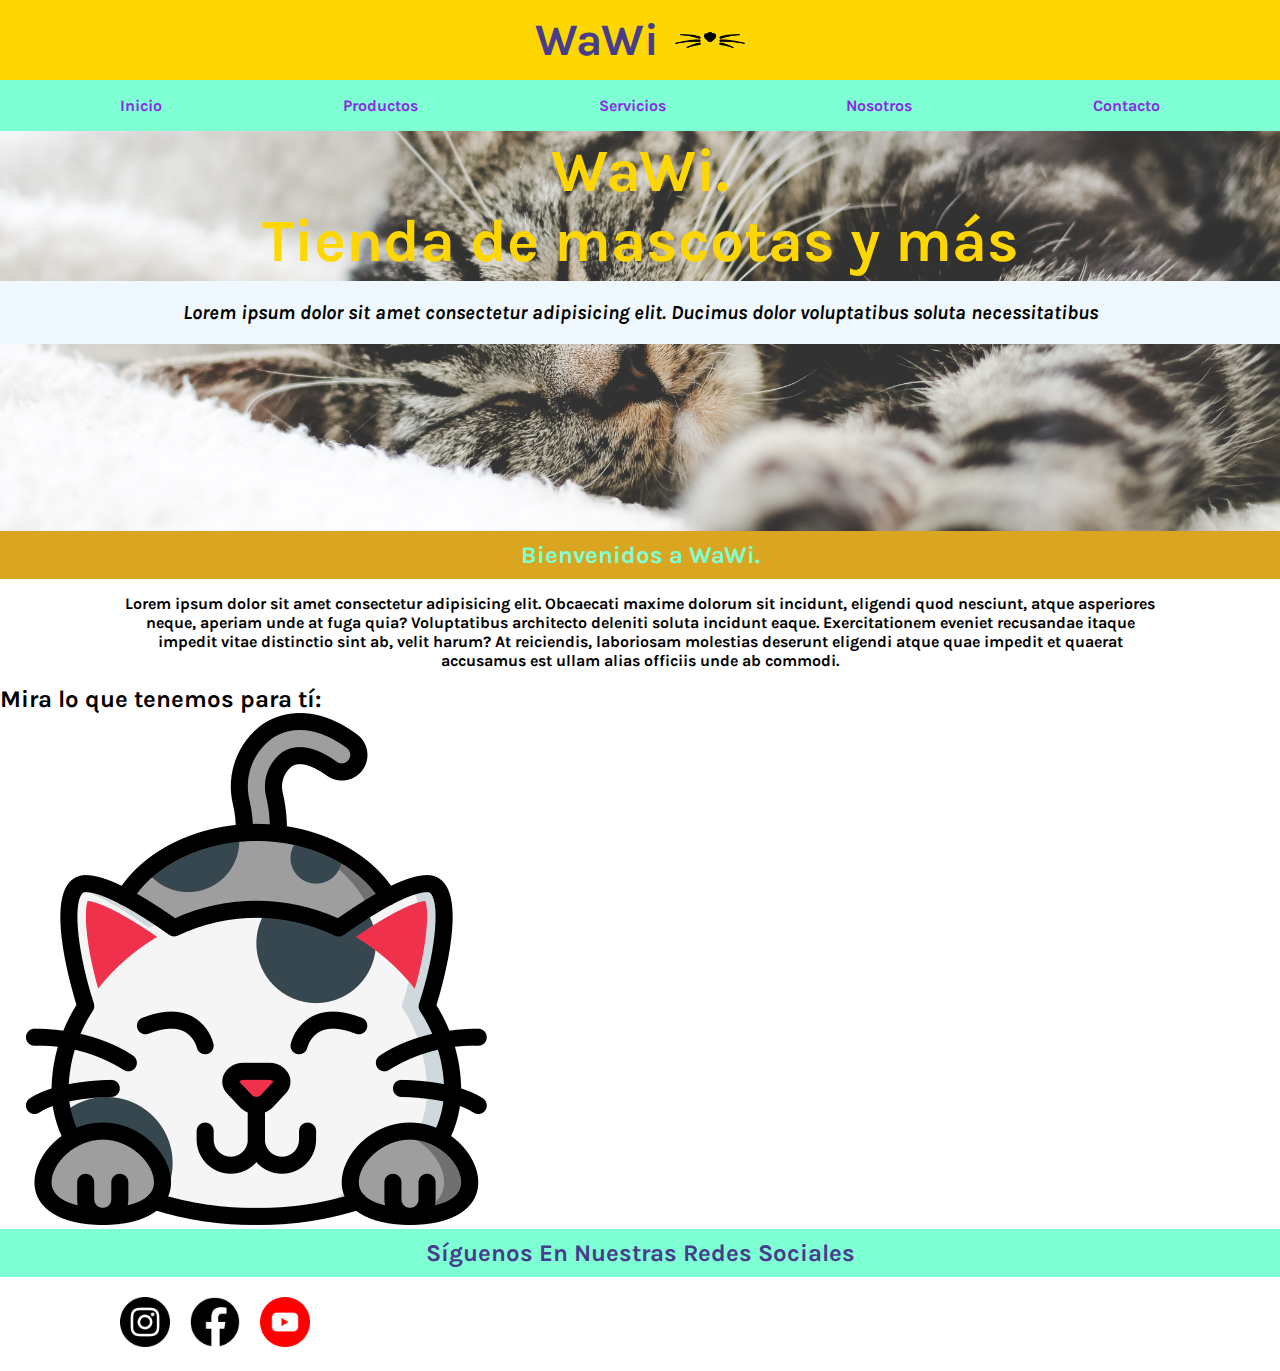
<file: index.html>
<!DOCTYPE html>
<html lang="en">
  <head>
    <meta charset="UTF-8" />
    <meta name="viewport" content="width=device-width, initial-scale=1.0" />
    <link rel="stylesheet" href="./css/style.css" />
    <title>WaWi</title>
  </head>
  <body>
    <header>
      <section class="header-title">
        <h1>WaWi</h1>
        <img class="logo" src="./img/bigotes-de-gato.png" alt="" />
      </section>

      <nav>
        <ul class="padding-layout">
          <li><a href="./index.html">Inicio</a></li>
          <li><a href="pages/productos.html">Productos</a></li>
          <li><a href="pages/servicios.html">Servicios</a></li>
          <li><a href="pages/nosotros.html">Nosotros</a></li>
          <li><a href="pages/contacto.html">Contacto</a></li>
        </ul>
      </nav>
    </header>
    <main>
      <!--Contenido principal del documento, contiene todas las section-->
      <section class="hero index">
        <h2>WaWi. <br />Tienda de mascotas y más</h2>
        <p>
          Lorem ipsum dolor sit amet consectetur adipisicing elit. Ducimus dolor
          voluptatibus soluta necessitatibus
        </p>
      </section>
      <section class="bienvenida">
        <h2>Bienvenidos a WaWi.</h2>
        <div class="padding-layout">
          <p>
            Lorem ipsum dolor sit amet consectetur adipisicing elit. Obcaecati
            maxime dolorum sit incidunt, eligendi quod nesciunt, atque
            asperiores neque, aperiam unde at fuga quia? Voluptatibus architecto
            deleniti soluta incidunt eaque. Exercitationem eveniet recusandae
            itaque impedit vitae distinctio sint ab, velit harum? At reiciendis,
            laboriosam molestias deserunt eligendi atque quae impedit et quaerat
            accusamus est ullam alias officiis unde ab commodi.
          </p>
        </div>
      </section>
      <section>
        <h2>Mira lo que tenemos para tí:</h2>
        <a href="/pages/productos.html">
          <img src="./img/gatito enlace a productos.png" alt="" />
        </a>
      </section>
    </main>
    <footer>
      <h2>Síguenos En Nuestras Redes Sociales</h2>
      <div class="padding-layout">
        <a href="https://www.instagram.com/" target="_blank"
          ><img src="./img/instagram.png" alt="instagram"
        /></a>
        <a href="https://www.facebook.com/" target="_blank"
          ><img src="./img/facebook.png" alt="facebook"
        /></a>
        <a href="https://www.youtube.com/" target="_blank"
          ><img src="./img/youtube.png" alt="youtube"
        /></a>
      </div>
    </footer>
  </body>
</html>
</file>
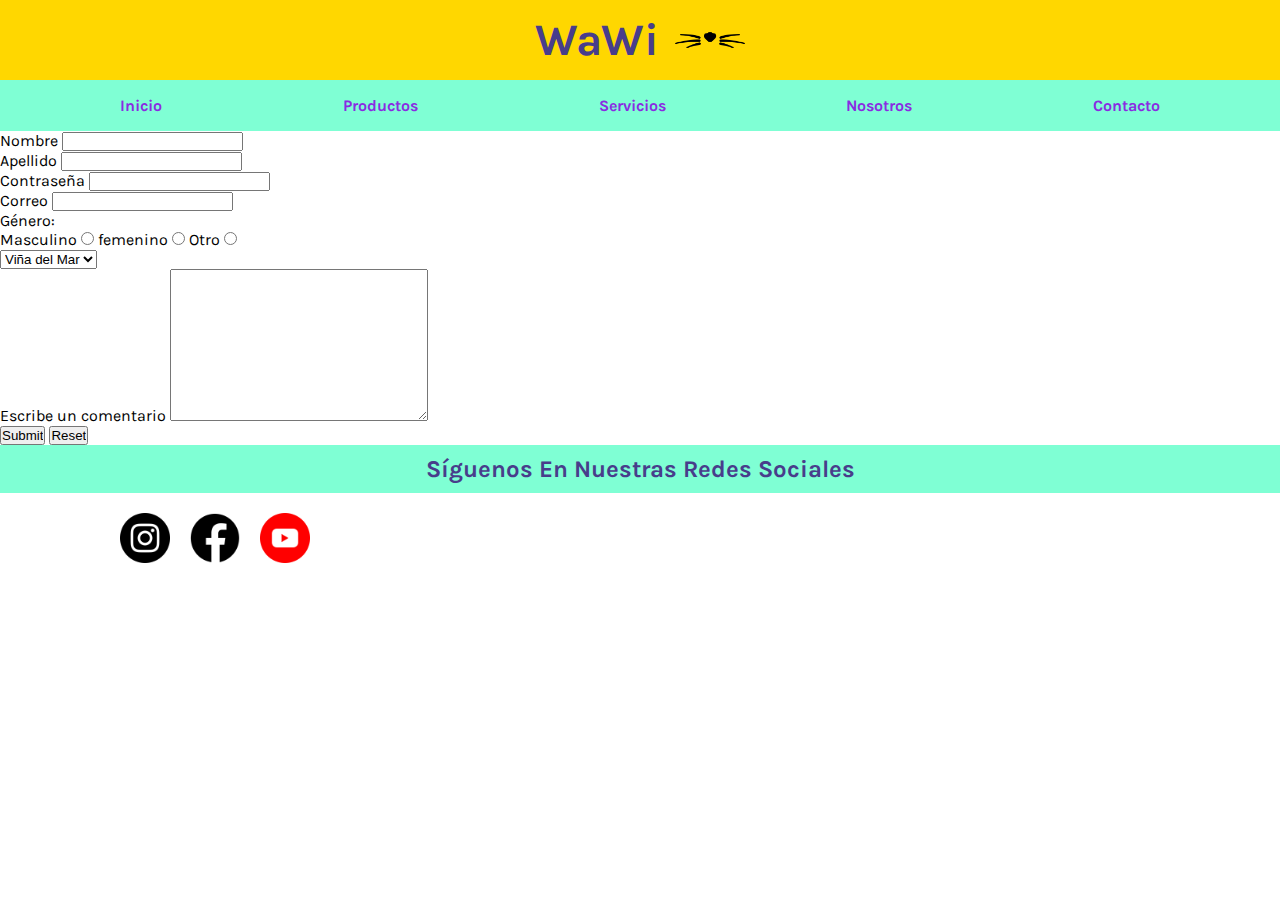
<file: pages/contacto.html>
<!DOCTYPE html>
<html lang="en">
  <head>
    <meta charset="UTF-8" />
    <meta name="viewport" content="width=device-width, initial-scale=1.0" />
    <link rel="stylesheet" href="../css/style.css" />
    <title>Contacto</title>
  </head>
  <body>
    <header>
      <section class="header-title">
        <h1>WaWi</h1>
        <img class="logo" src="../img/bigotes-de-gato.png" alt="" />
      </section>
      <nav>
        <ul class="padding-layout">
          <li><a href="../index.html">Inicio</a></li>
          <li><a href="./productos.html">Productos</a></li>
          <li><a href="./servicios.html">Servicios</a></li>
          <li><a href="./nosotros.html">Nosotros</a></li>
          <li><a href="./contacto.html">Contacto</a></li>
        </ul>
      </nav>
    </header>
    <main>
      <section>
        <form action="" method="" enctype="">
          <div>
            <label for="nombre">Nombre</label>
            <input type="text" name="" id="nombre" />
          </div>
          <div>
            <label for="apellido">Apellido</label>
            <input type="text" name="" id="apellido" />
          </div>
          <div>
            <label for="contrasena">Contraseña</label>
            <input type="password" name="" id="contrasena" />
          </div>
          <div>
            <label for="correo">Correo</label>
            <input type="email" name="" id="correo" />
          </div>
          <div>
            <label for="genero">Género:</label>
            <div>
              <label for="Masculino">Masculino</label>
              <input type="radio" name="genero" />
              <label for="femenino">femenino</label>
              <input type="radio" name="genero" />
              <label for="otro">Otro</label>
              <input type="radio" name="genero" />
            </div>
          </div>

          <div>
            <select name="" id="">
              <option value="">Viña del Mar</option>
              <option value="">Valparaíso</option>
              <option value="">Quilpué</option>
            </select>
          </div>
          <div>
            <label for="">Escribe un comentario</label>
            <textarea name="" id="" cols="30" rows="10"></textarea>
          </div>
          <div>
            <input type="submit" />
            <input type="reset" />
          </div>
        </form>
      </section>
    </main>
    <footer>
      <h2>Síguenos En Nuestras Redes Sociales</h2>
      <div class="padding-layout">
        <a href="https://www.instagram.com/" target="_blank"
          ><img src="../img/instagram.png" alt=""
        /></a>
        <a href="https://www.facebook.com/" target="_blank"
          ><img src="../img/facebook.png" alt=""
        /></a>
        <a href="https://www.youtube.com/" target="_blank"
          ><img src="../img/youtube.png" alt="youtube"
        /></a>
      </div>
    </footer>
  </body>
</html>
</file>
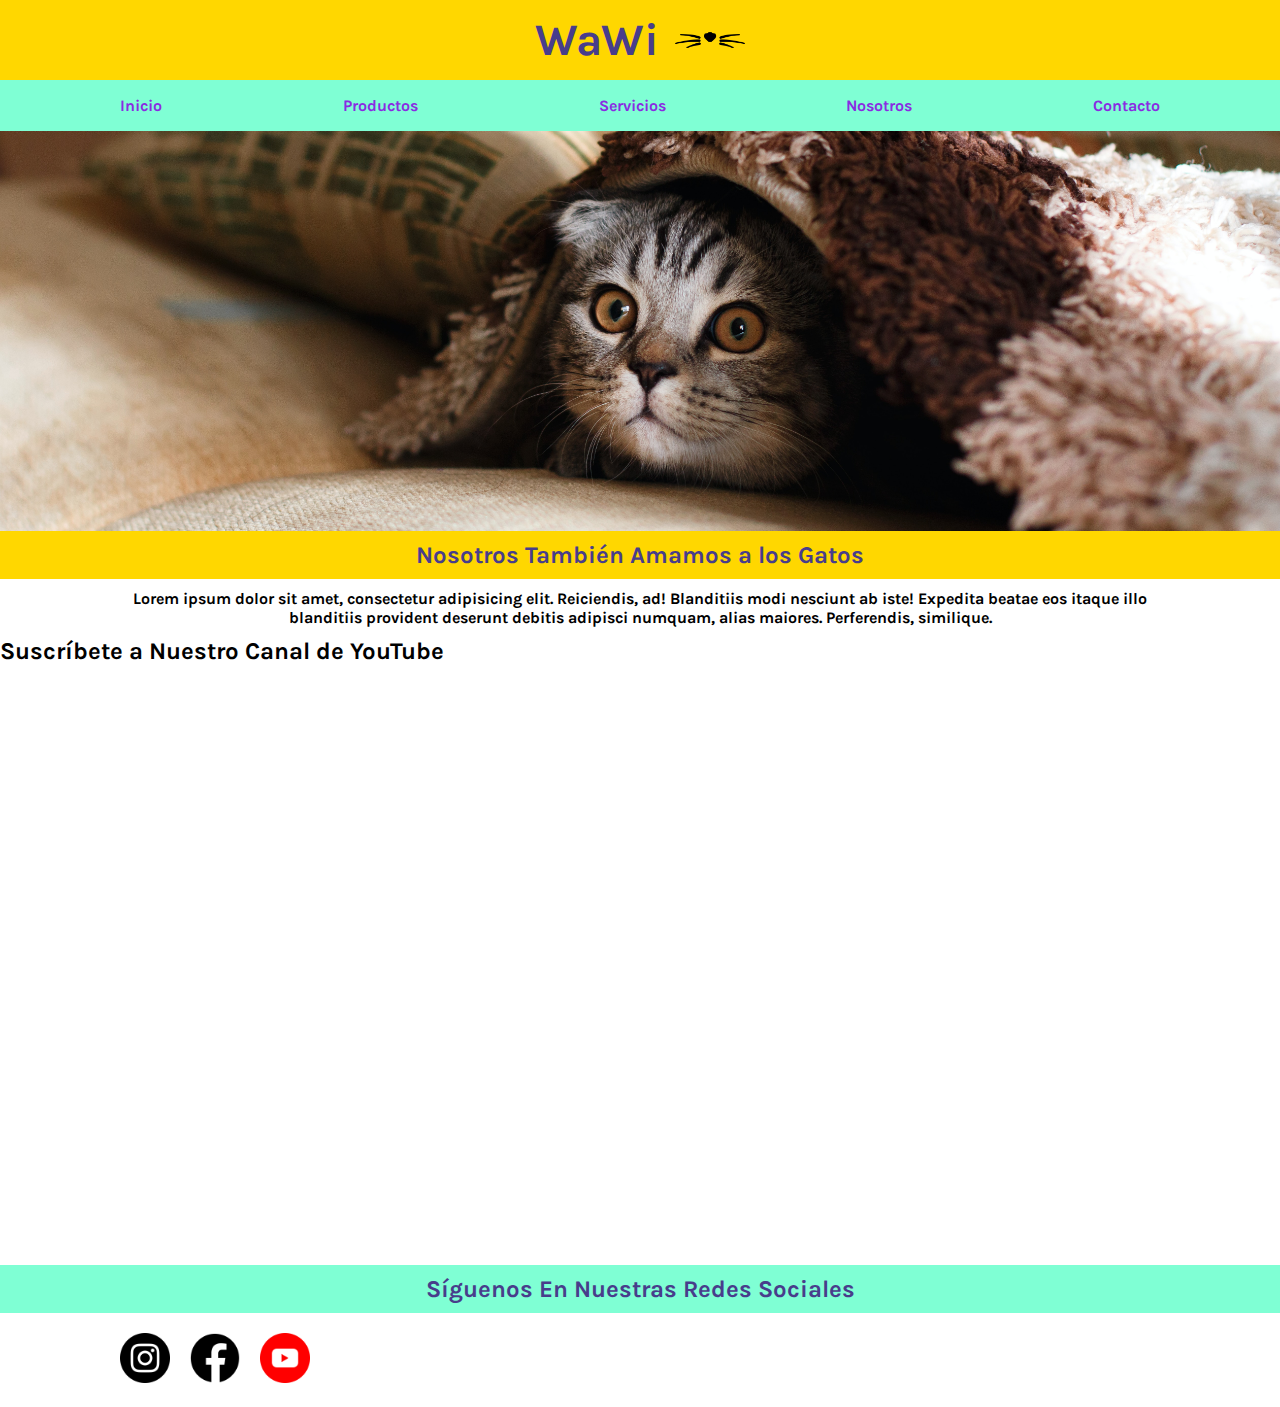
<file: pages/nosotros.html>
<!DOCTYPE html>
<html lang="en">
  <head>
    <meta charset="UTF-8" />
    <meta name="viewport" content="width=S, initial-scale=1.0" />
    <link rel="stylesheet" href="../css/style.css" />
    <title>Nosotros</title>
  </head>
  <body>
    <header>
      <section class="header-title">
        <h1>WaWi</h1>
        <img class="logo" src="../img/bigotes-de-gato.png" alt="" />
      </section>
      <nav>
        <ul class="padding-layout">
          <li><a href="../index.html">Inicio</a></li>
          <li><a href="./productos.html">Productos</a></li>
          <li><a href="./servicios.html">Servicios</a></li>
          <li><a href="./nosotros.html">Nosotros</a></li>
          <li><a href="./contacto.html">Contacto</a></li>
        </ul>
      </nav>
    </header>
    <main>
      <section class="hero nosotros"></section>
      <div>
        <h2>Nosotros También Amamos a los Gatos</h2>
      </div>
      <div class="padding-layout">
        <p>
          Lorem ipsum dolor sit amet, consectetur adipisicing elit. Reiciendis,
          ad! Blanditiis modi nesciunt ab iste! Expedita beatae eos itaque illo
          blanditiis provident deserunt debitis adipisci numquam, alias maiores.
          Perferendis, similique.
        </p>
      </div>
      <section>
        <h2>Suscríbete a Nuestro Canal de YouTube</h2>
      </section>
      <section class="video">
        <iframe
          width="400"
          height="560"
          src="https://youtube.com/embed/EHJvjvETY7s?feature=shared"
          title="YouTube video player"
          frameborder="0"
          allow="accelerometer; autoplay; clipboard-write; encrypted-media; gyroscope; picture-in-picture; web-share"
          allowfullscreen
        ></iframe>
        <iframe
          width="400"
          height="560"
          src="https://youtube.com/embed/cieoZOHfJrg?feature=shared"
          title="YouTube video player"
          frameborder="0"
          allow="accelerometer; autoplay; clipboard-write; encrypted-media; gyroscope; picture-in-picture; web-share"
          allowfullscreen
        ></iframe>
      </section>
    </main>
    <footer>
      <h2>Síguenos En Nuestras Redes Sociales</h2>
      <div class="padding-layout">
        <a href="https://www.instagram.com/" target="_blank"
          ><img src="../img/instagram.png" alt="imagen de instagram"
        /></a>
        <a href="https://www.facebook.com/" target="_blank"
          ><img src="../img/facebook.png" alt="imagen de facebook"
        /></a>
        <a href="https://www.youtube.com/" target="_blank"
          ><img src="../img/youtube.png" alt="youtube"
        /></a>
      </div>
    </footer>
  </body>
</html>
</file>
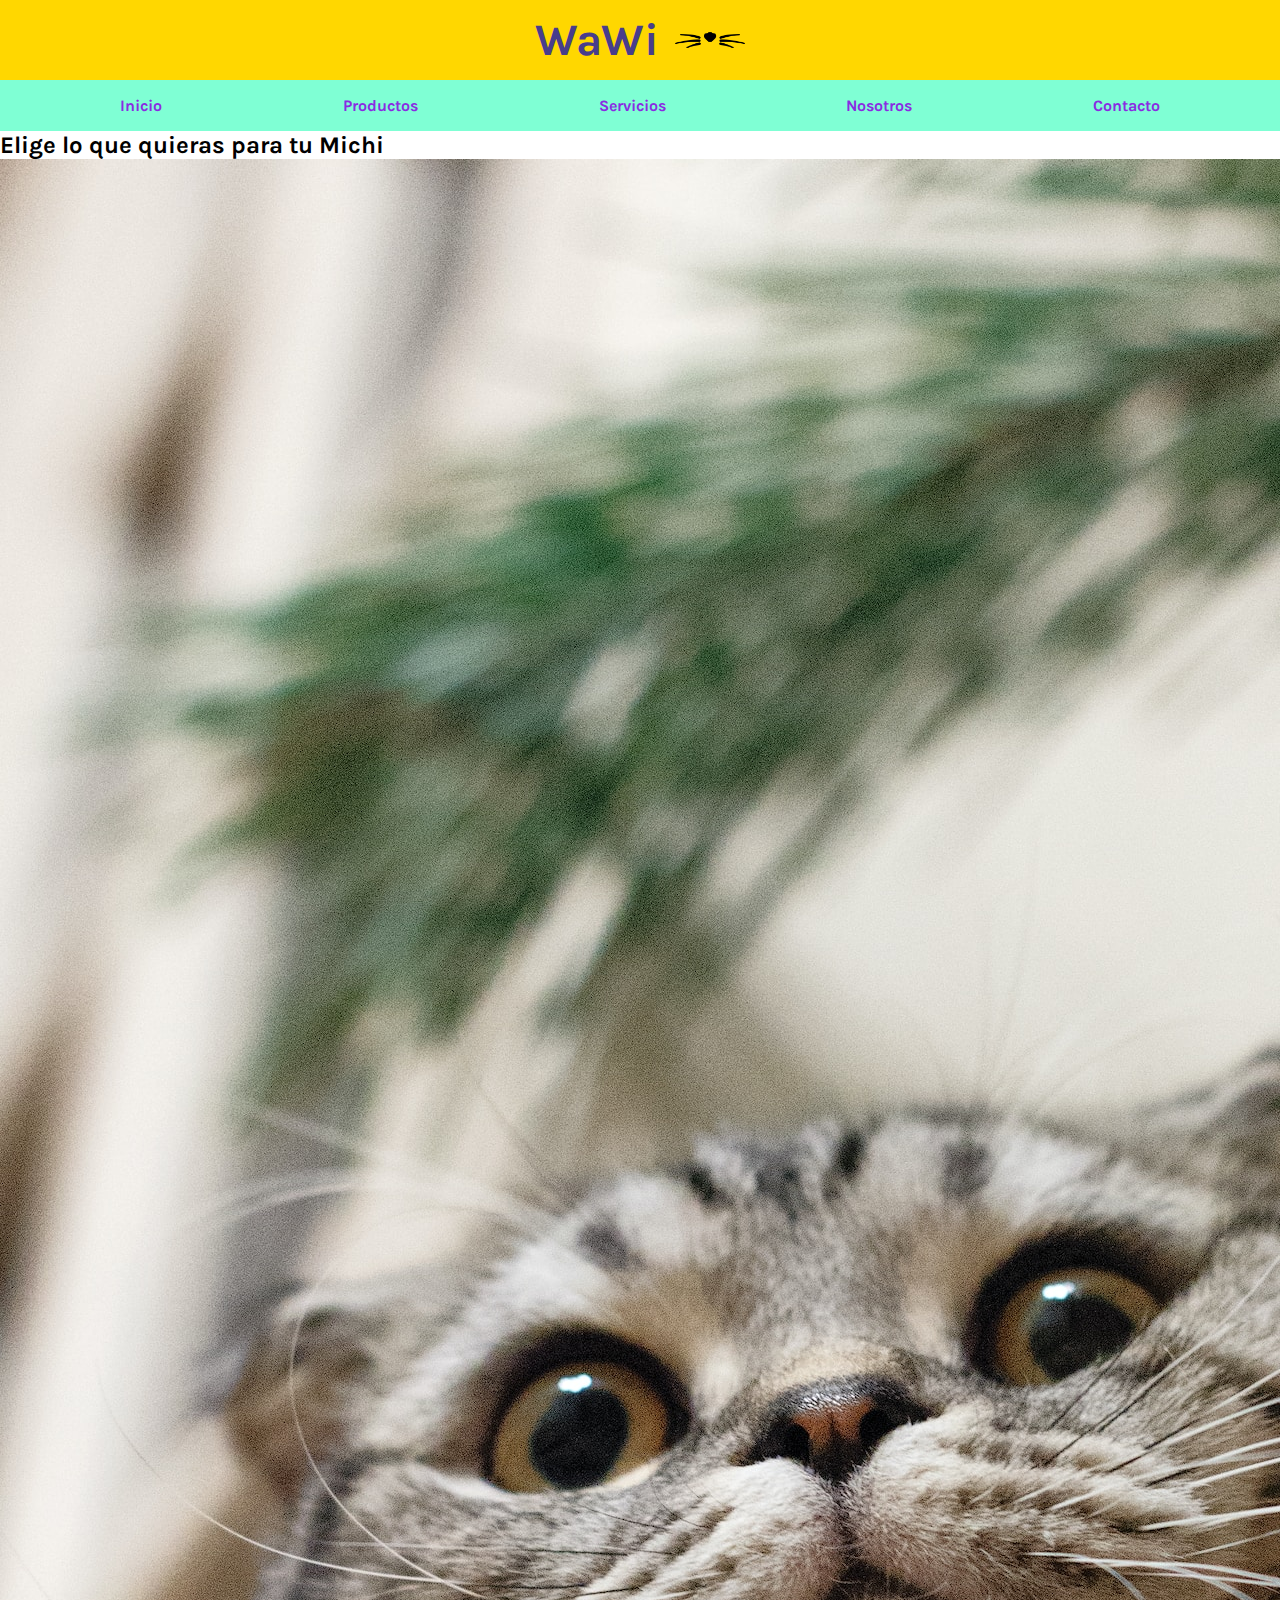
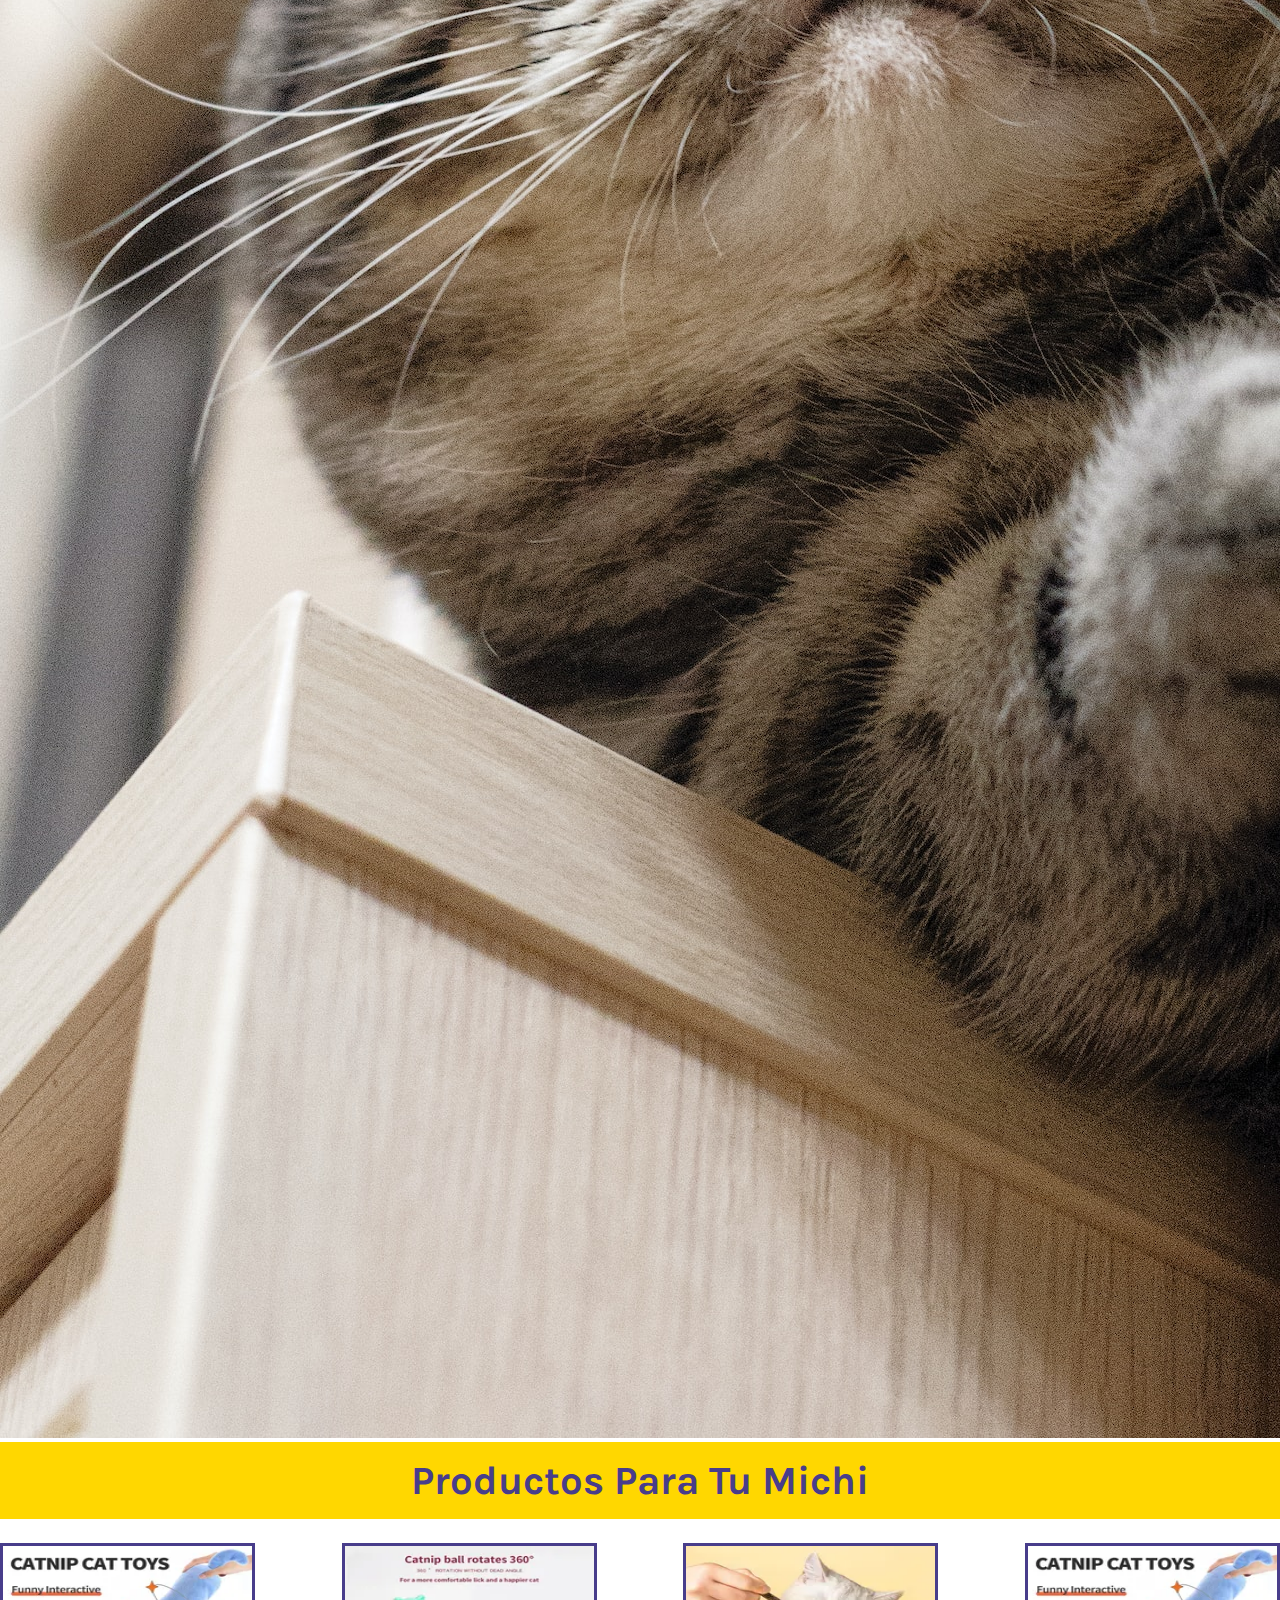
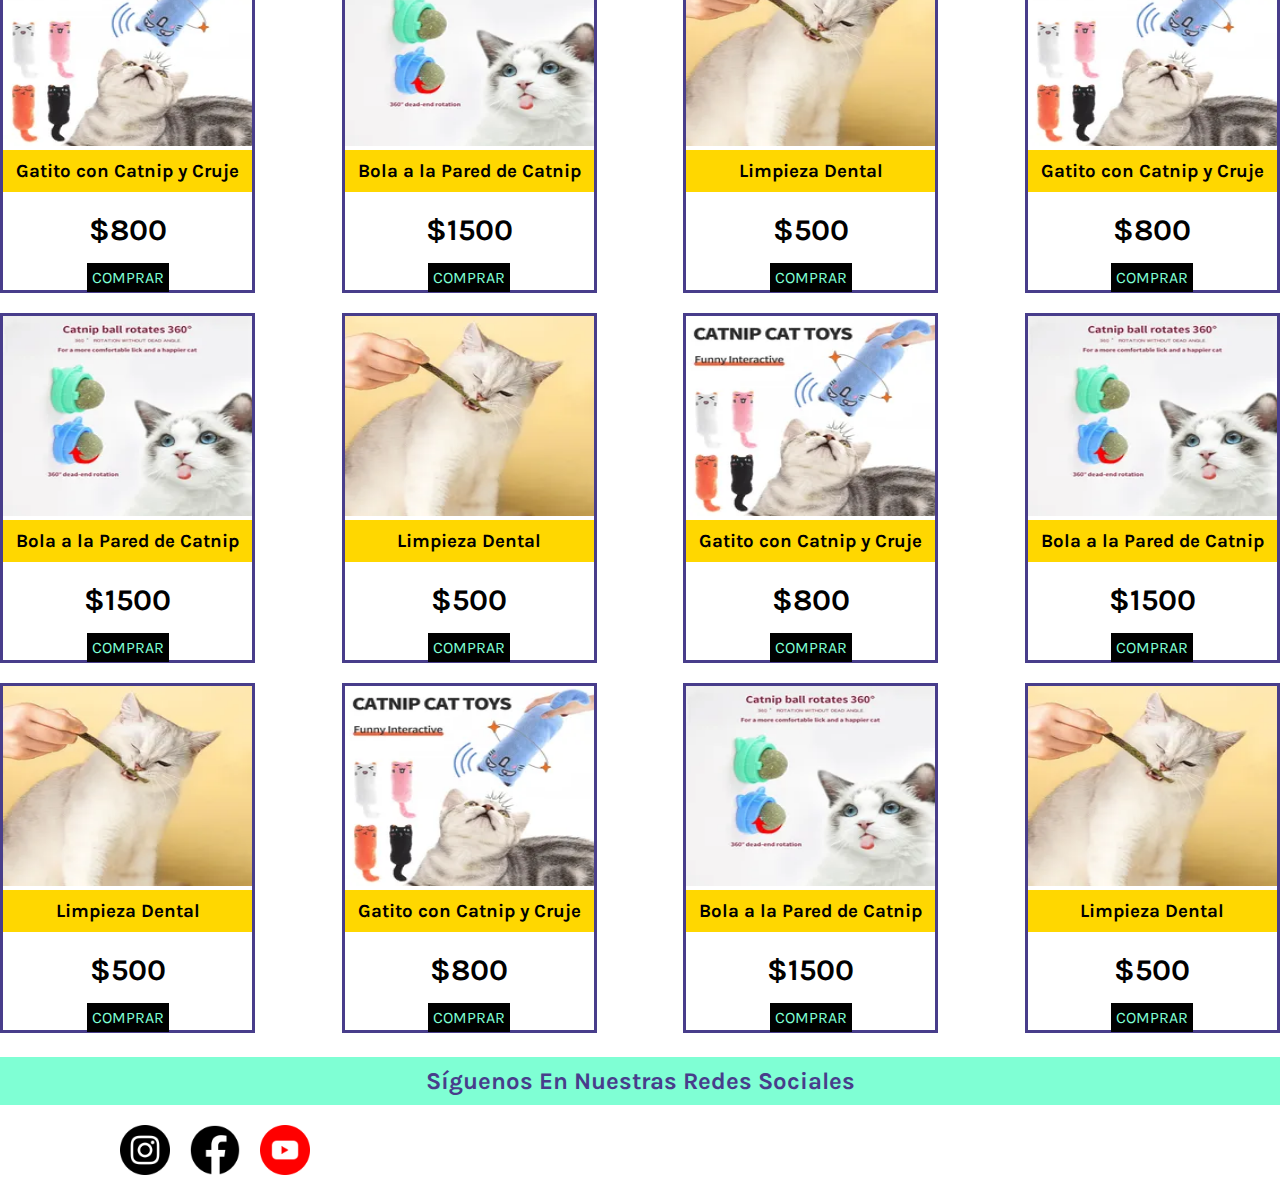
<file: pages/productos.html>
<!DOCTYPE html>
<html lang="en">
  <head>
    <meta charset="UTF-8" />
    <meta name="viewport" content="width=device-width, initial-scale=1.0" />
    <link rel="stylesheet" href="../css/style.css" />
    <title>Productos</title>
  </head>
  <body>
    <header>
      <section class="header-title">
        <h1>WaWi</h1>
        <img class="logo" src="../img/bigotes-de-gato.png" alt="" />
      </section>
      <nav>
        <ul class="padding-layout">
          <li><a href="../index.html">Inicio</a></li>
          <li><a href="./productos.html">Productos</a></li>
          <li><a href="./servicios.html">Servicios</a></li>
          <li><a href="./nosotros.html">Nosotros</a></li>
          <li><a href="./contacto.html">Contacto</a></li>
        </ul>
      </nav>
    </header>
    <main>
      <section>
        <h2>Elige lo que quieras para tu Michi</h2>
        <img src="../img/gato productos.jpg" alt="gato azul" />
      </section>
      <section class="productos">
        <h2>Productos Para Tu Michi</h2>

        <section class="products-container padding-layout">
          <div>
            <img
              src="../img/juguete.crugido-catnip.jpg"
              alt="juguete-catnip-cruge"
            />
            <h3>Gatito con Catnip y Cruje</h3>
            <p>$800</p>
            <a href="">COMPRAR</a>
          </div>

          <div>
            <img
              src="../img/bola-de-pared-de-hierba-gatera.jpg"
              alt="bola-catnip-pared"
            />
            <h3>Bola a la Pared de Catnip</h3>
            <p>$1500</p>
            <a href="">COMPRAR</a>
          </div>

          <div>
            <img
              src="../img/masticables-para-gatos-palitos-de-pasta-dental.jpg"
              alt="palito-masticable-limpieza-dientes"
            />
            <h3>Limpieza Dental</h3>
            <p>$500</p>
            <a href="">COMPRAR</a>
          </div>
        </div>

        <div>
          <img
            src="../img/juguete.crugido-catnip.jpg"
            alt="juguete-catnip-cruge"
          />
          <h3>Gatito con Catnip y Cruje</h3>
          <p>$800</p>
          <a href="">COMPRAR</a>
        </div>

        <div>
          <img
            src="../img/bola-de-pared-de-hierba-gatera.jpg"
            alt="bola-catnip-pared"
          />
          <h3>Bola a la Pared de Catnip</h3>
          <p>$1500</p>
          <a href="">COMPRAR</a>
        </div>

        <div>
          <img
            src="../img/masticables-para-gatos-palitos-de-pasta-dental.jpg"
            alt="palito-masticable-limpieza-dientes"
          />
          <h3>Limpieza Dental</h3>
          <p>$500</p>
          <a href="">COMPRAR</a>
        </div>
      </div>

      <div>
        <img
          src="../img/juguete.crugido-catnip.jpg"
          alt="juguete-catnip-cruge"
        />
        <h3>Gatito con Catnip y Cruje</h3>
        <p>$800</p>
        <a href="">COMPRAR</a>
      </div>

      <div>
        <img
          src="../img/bola-de-pared-de-hierba-gatera.jpg"
          alt="bola-catnip-pared"
        />
        <h3>Bola a la Pared de Catnip</h3>
        <p>$1500</p>
        <a href="">COMPRAR</a>
      </div>

      <div>
        <img
          src="../img/masticables-para-gatos-palitos-de-pasta-dental.jpg"
          alt="palito-masticable-limpieza-dientes"
        />
        <h3>Limpieza Dental</h3>
        <p>$500</p>
        <a href="">COMPRAR</a>
      </div>
    </div>

    <div>
      <img
        src="../img/juguete.crugido-catnip.jpg"
        alt="juguete-catnip-cruge"
      />
      <h3>Gatito con Catnip y Cruje</h3>
      <p>$800</p>
      <a href="">COMPRAR</a>
    </div>

    <div>
      <img
        src="../img/bola-de-pared-de-hierba-gatera.jpg"
        alt="bola-catnip-pared"
      />
      <h3>Bola a la Pared de Catnip</h3>
      <p>$1500</p>
      <a href="">COMPRAR</a>
    </div>

    <div>
      <img
        src="../img/masticables-para-gatos-palitos-de-pasta-dental.jpg"
        alt="palito-masticable-limpieza-dientes"
      />
      <h3>Limpieza Dental</h3>
      <p>$500</p>
      <a href="">COMPRAR</a>
    </div>
  </div>
      </section>
    </main>
    <footer>
      <h2>Síguenos En Nuestras Redes Sociales</h2>
      <div class="padding-layout">
        <a href="https://www.instagram.com/" target="_blank"
          ><img src="../img/instagram.png" alt=""
        /></a>
        <a href="https://www.facebook.com/" target="_blank"
          ><img src="../img/facebook.png" alt=""
        /></a>
        <a href="https://www.youtube.com/" target="_blank"
          ><img src="../img/youtube.png" alt="youtube"
        /></a>
      </div>
    </footer>
  </body>
</html>
</file>
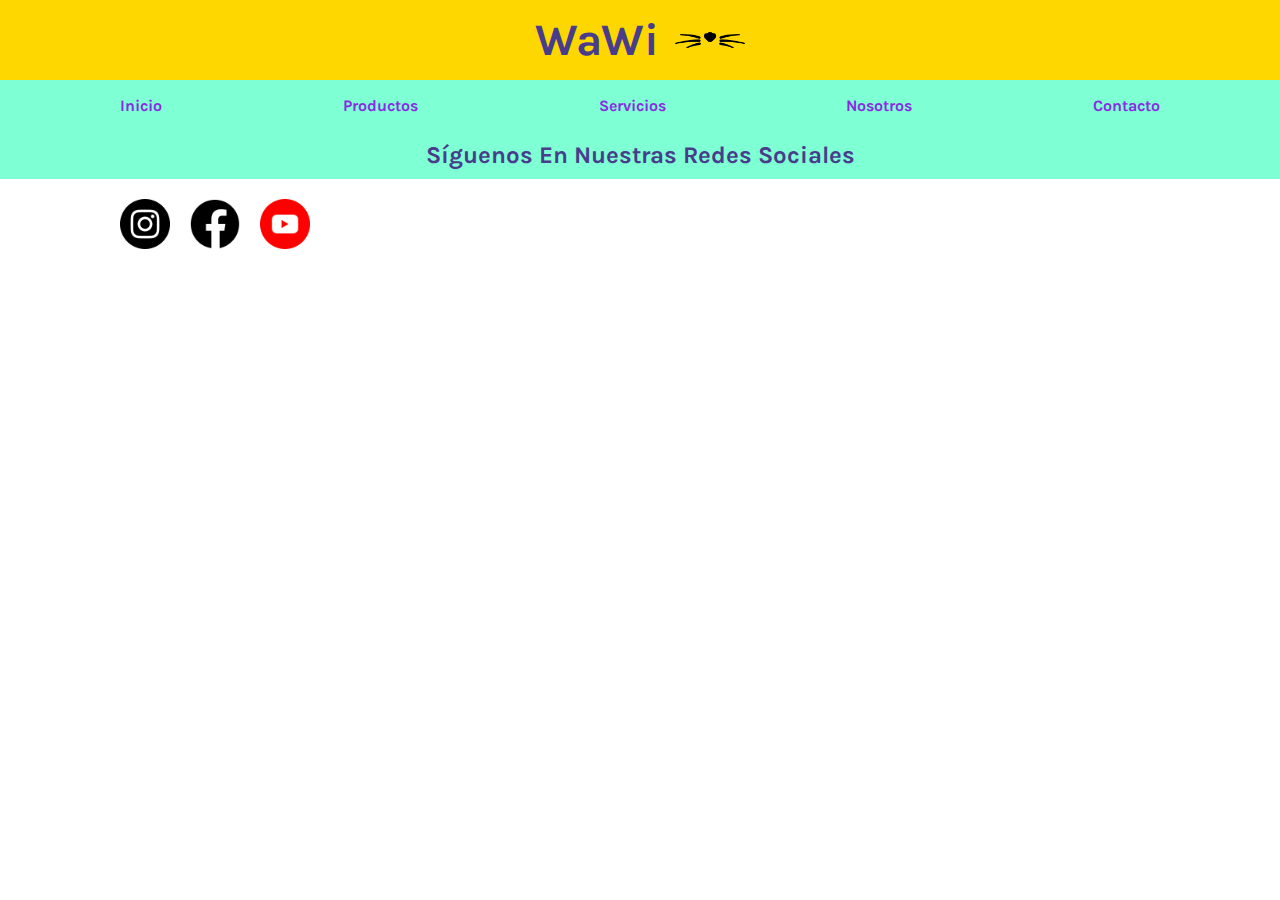
<file: pages/servicios.html>
<!DOCTYPE html>
<html lang="en">
  <head>
    <meta charset="UTF-8" />
    <meta name="viewport" content="width=device-width, initial-scale=1.0" />
    <link rel="stylesheet" href="../css/style.css" />
    <title>Servicios</title>
  </head>
  <body>
    <header>
      <section class="header-title">
        <h1>WaWi</h1>
        <img class="logo" src="../img/bigotes-de-gato.png" alt="" />
      </section>
      <nav>
        <ul class="padding-layout">
          <li><a href="../index.html">Inicio</a></li>
          <li><a href="./productos.html">Productos</a></li>
          <li><a href="./servicios.html">Servicios</a></li>
          <li><a href="./nosotros.html">Nosotros</a></li>
          <li><a href="./contacto.html">Contacto</a></li>
        </ul>
      </nav>
    </header>
    <footer>
      <h2>Síguenos En Nuestras Redes Sociales</h2>
      <div class="padding-layout">
        <a href="https://www.instagram.com/" target="_blank"
          ><img src="../img/instagram.png" alt=""
        /></a>
        <a href="https://www.facebook.com/" target="_blank"
          ><img src="../img/facebook.png" alt=""
        /></a>
        <a href="https://www.youtube.com/" target="_blank"
          ><img src="../img/youtube.png" alt="youtube"
        /></a>
      </div>
    </footer>
  </body>
</html>
</file>
<file: css/style.css>
@import url("https://fonts.googleapis.com/css2?family=Karla:wght@300&display=swap");
/* RESET */
* {
  margin: 0;
  padding: 0;
  box-sizing: border-box;
}
body {
  font-family: "Karla", sans-serif;
}
/* HEADER*/
h1 {
  text-align: center;
  color: darkslateblue;
  font-size: 45px;
  background-color: gold;
}
.tituloSecundario {
  color: blueviolet;
}
header {
  position: sticky;
  top: 0;
}
.logo {
  height: 70px;
}
.header-title {
  display: flex;
  gap: 1rem;
  padding: 5px;
  justify-content: center;
  align-items: center;
  color: darkslateblue;
  font-size: 40px;
  background-color: gold;
}
header nav ul {
  list-style: none;
  background-color: aquamarine;
  display: flex;
  padding: 16px 0;
  justify-content: space-between;
}
header nav ul li a {
  text-decoration: none;
  color: blueviolet;
  font-weight: bold;
}

/* MAIN */

.hero h2 {
  color: gold;
  font-size: 60px;
  justify-content: center;
  align-items: center;
  padding: 5px;
}
.hero p {
  font-size: 20px;
  font-style: italic;
  font-weight: bold;
  justify-content: center;
  align-items: center;
  padding: 20px;
  color: black;
  background-color: aliceblue;
}
.bienvenida h2 {
  text-align: center;
  color: aquamarine;
  background-color: goldenrod;
  padding: 10px;
  font-weight: bolder;
}
.bienvenida p {
  margin: 5px;
  padding: 5px;
}

/* FOOTER */
footer h2 {
  text-align: center;
  background-color: aquamarine;
  padding: 10px;
  color: darkslateblue;
}
footer img {
  height: 50px;
}
footer div {
  display: flex;
  padding: 20px 0;
  gap: 20px;
}
/* GLOBALS */
.padding-layout {
  padding-left: 120px;
  padding-right: 120px;
}
/* NOSOTROS */
main div h2 {
  text-align: center;
  background-color: gold;
  padding: 10px;
  color: darkslateblue;
  font-weight: bold;
}
.padding-layout p {
  text-align: center;
  color: black;
  font-weight: bolder;
  padding: 10px 0;
}
.contenedor img {
  width: 100%;
  background-repeat: no-repeat;
  background-size: contain;
  background-position: center;
}

.video {
  display: flex;
  justify-content: center;
  padding: 20px 0;
  gap: 20px;
}

.hero {
  color: white;
  text-align: center;
  width: 100%;
  height: 400px;
  background-repeat: no-repeat;
  background-size: cover;
  background-position: center;
}

.index {
  background-image: url("../img/cat-hero.jpg");
}

.nosotros {
  background-image: url("../img/nosotros.jpg");
}

/* PRODUCTOS */
.products-container {
  display: flex;
  justify-content: space-between;
  gap: 20px;
  padding: 24px 0;
  flex-wrap: wrap;
}
.productos h2 {
  background-color: gold;
  color: darkslateblue;
  text-align: center;
  padding: 15px;
  font-size: 40px;
  font-weight: bold;
}
.productos div {
  border: 3px solid darkslateblue;
  width: 255px;
  height: 350px;
  text-align: center;
  display: inline-block;
}
.productos div h3 {
  margin: 0;
  background-color: gold;
  padding: 10px 0;
}
.productos div p {
  color: black;
  font-size: 30px;
  margin: 10px;
}
.productos div a {
  text-decoration: none;
  color: aquamarine;
  background-color: black;
  padding: 5px;
}
.productos div img {
  width: 100%;
  height: 200px;
}
</file>
